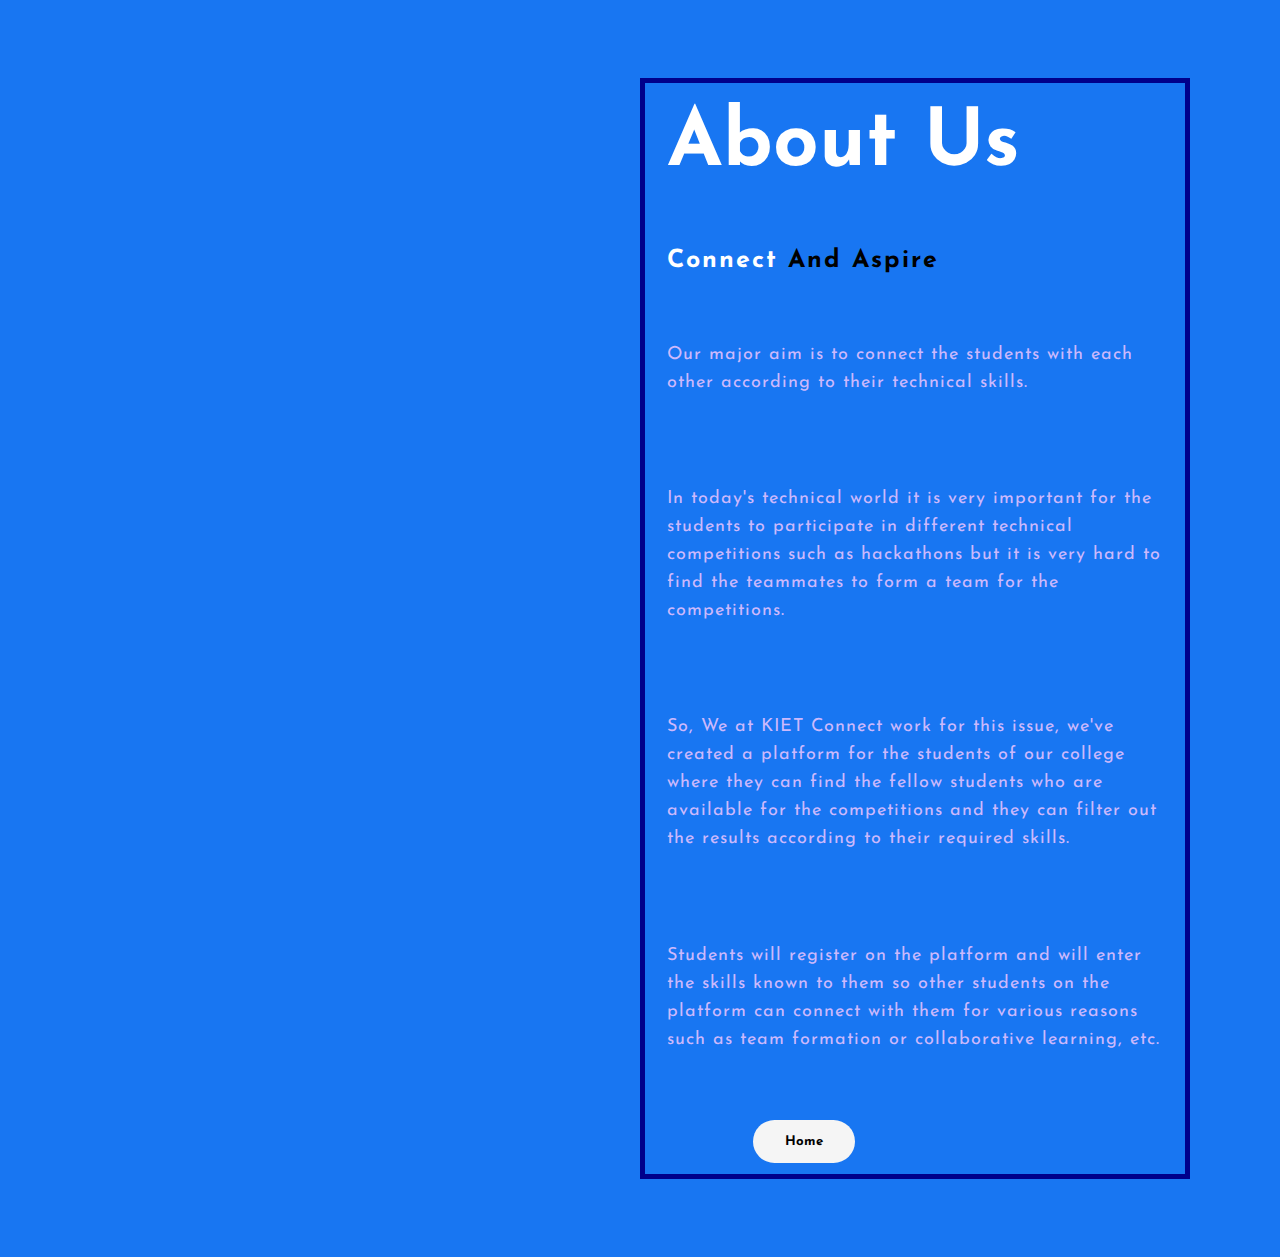
<file: About Us/index.html>
<!DOCTYPE html>
<html>
    <head>
        <title>About Us</title>
        <link rel="stylesheet" type="text/css" href="style.css">
        <link rel="preconnect" href="https://fonts.googleapis.com">
        <link rel="preconnect" href="https://fonts.gstatic.com" crossorigin>
        <link href="https://fonts.googleapis.com/css2?family=Josefin+sans:ital,wght@0,100;0,200;0,300;0,400;0,500;0,600;0,700;1,100;1,200;1,300;1,400;1,500;1,600;1,700&display=swap" rel="stylesheet">
    </head>
    <body>
        <section class="about">
            <div class="main">
                <iframe width="520" height="315" src="https://www.youtube.com/embed/7S0Ju3hy9P8?autoplay=1&mute=1&loop=1" title="YouTube video player" frameborder="0" allow="accelerometer; autoplay; clipboard-write; encrypted-media; gyroscope; picture-in-picture;" allowfullscreen></iframe>
                <div class="about-text">
                    <h1>About Us</h1>
                    <h5>Connect <span>and Aspire</span></h5>
                    <p>Our major aim is to connect the students with each other according to their technical skills.</p>

                        <p>In today's technical world it is very important for the students to participate in different technical competitions such as hackathons but it is very hard to find the teammates to form a team for the competitions.</p>
                        
                        <p>So, We at KIET Connect work for this issue, we've created a platform for the students of our college where they can find the fellow students who are available for the competitions and they can filter out the results according to their required skills.</p>
                        
                        <p>Students will register on the platform and will enter the skills known to them so other students on the platform can connect with them for various reasons such as team formation or collaborative learning, etc.</p>
                        <div class="b1">
                        <a href="#"><button type="button">
                        Home
                    </button></a>
                        </div>
                    
                </div>
            </div>
        </section>
    </body>
</html>
</file>
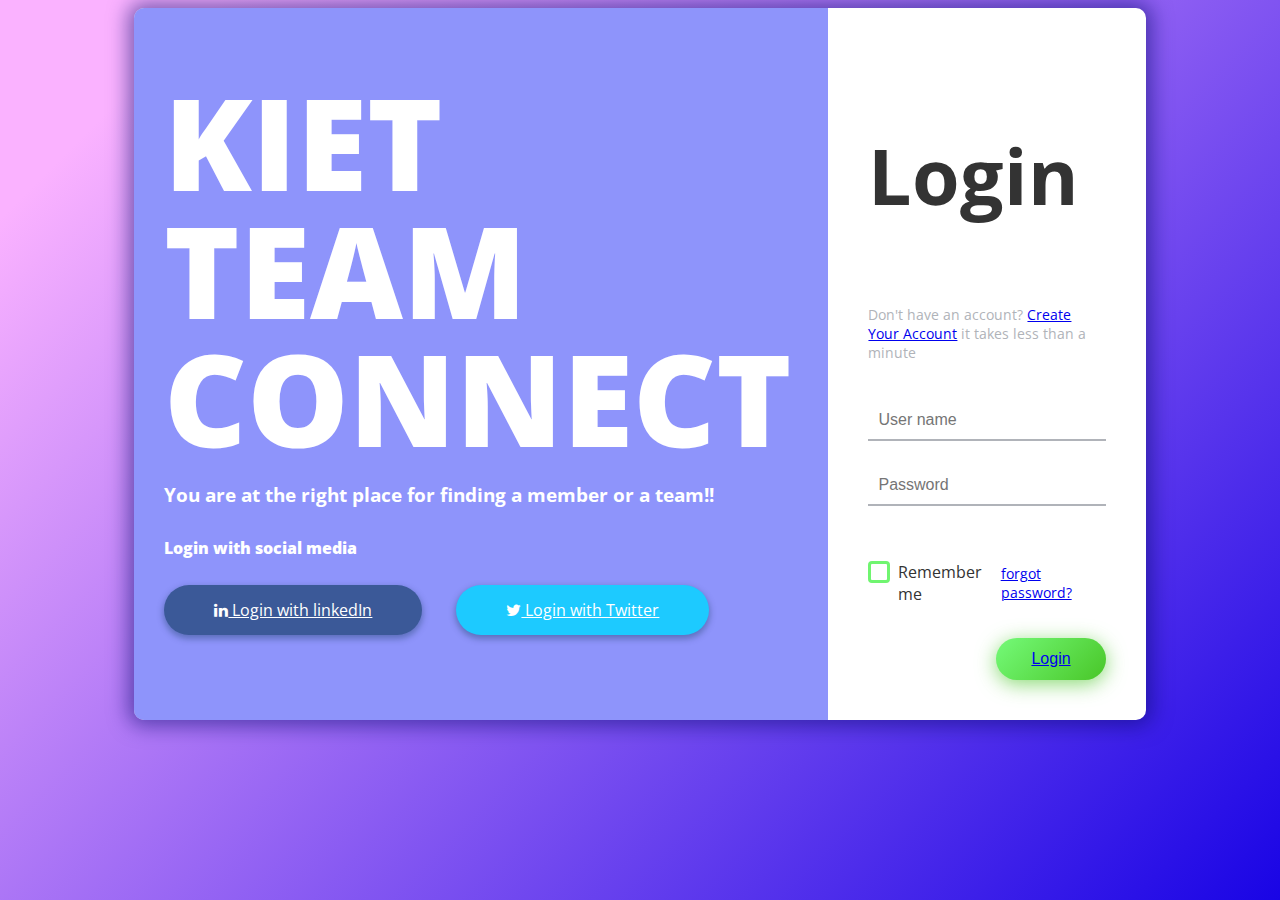
<file: Login page/index.html>
<!DOCTYPE html>
<html lang="en" >
<head>
  <meta charset="UTF-8">
  <title>Login Page in HTML with CSS Code Example</title>
  <link href="https://fonts.googleapis.com/css?family=Open+Sans" rel="stylesheet">


<link href="https://maxcdn.bootstrapcdn.com/font-awesome/4.7.0/css/font-awesome.min.css" rel="stylesheet" integrity="sha384-wvfXpqpZZVQGK6TAh5PVlGOfQNHSoD2xbE+QkPxCAFlNEevoEH3Sl0sibVcOQVnN" crossorigin="anonymous"><link rel="stylesheet" href="./style.css">

</head>
<body>
<div class="box-form">
	<div class="left">
		<div class="overlay">
		<h1 class="head">KIET TEAM CONNECT</h1>
		<h3>You are at the right place for finding a member or a team!!</h3>
		<span>
			<p>Login with social media</p>
			<a href="#"><i class="fa fa-linkedin" aria-hidden="true"></i> Login with linkedIn</a>
			<a href="#"><i class="fa fa-twitter" aria-hidden="true"></i> Login with Twitter</a>
		</span>
		</div>
	</div>
	
	
		<div class="right">
		<h5>Login</h5>
		<p>Don't have an account? <a href="#">Create Your Account</a> it takes less than a minute</p>
		<div class="inputs">
			<input type="text" placeholder="User name">
			<br>
			<input type="password" placeholder="Password">
		</div>
			
			<br><br>
			
		<div class="remember-me--forget-password">
	<label>
		<input type="checkbox" name="item" checked/>
		<span class="text-checkbox">Remember me</span>
	</label>
			<p><a href="#">forgot password?</a></p>
		</div>
			
			<br>
			<button>
			<a href="#">Login</a>
			</button>
	</div>
	
</div>
  
</body>
</html>
</file>
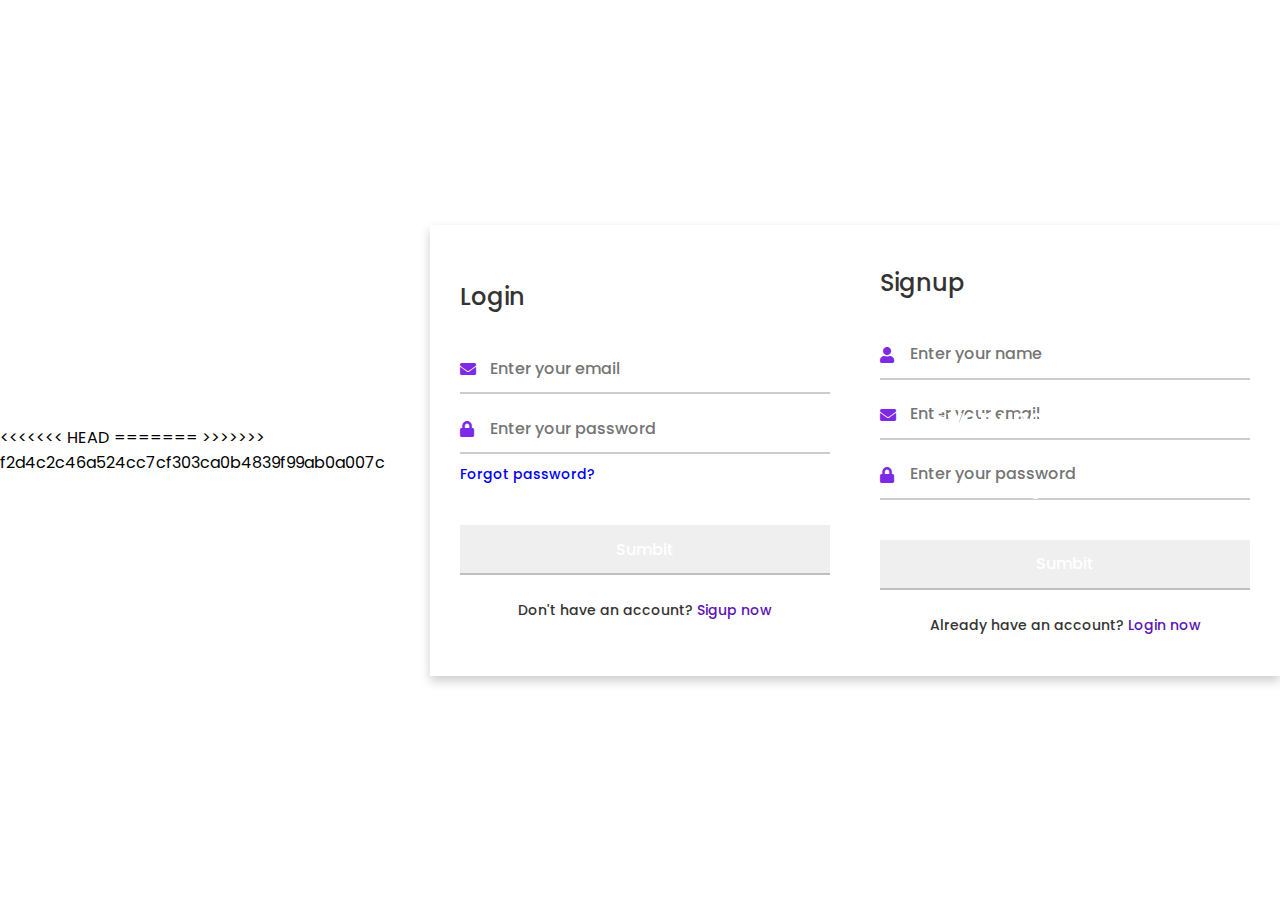
<file: Login-Register page/index.html>
<!DOCTYPE html>
<html lang="en" dir="ltr">
  <head>
    <meta charset="UTF-8">
<<<<<<< HEAD
    <!--<title> Login and Registration Form in HTML & CSS |-->
=======
    <!--<title> Login and Registration Form in HTML & CSS | CodingLab </title>-->
>>>>>>> f2d4c2c46a524cc7cf303ca0b4839f99ab0a007c
    <link rel="stylesheet" href="style.css">
    <!-- Fontawesome CDN Link -->
    <link rel="stylesheet" href="https://cdnjs.cloudflare.com/ajax/libs/font-awesome/5.15.3/css/all.min.css">
    <meta name="viewport" content="width=device-width, initial-scale=1.0">
   </head>
<body>
  <div class="container">
    <input type="checkbox" id="flip">
    <div class="cover">
      <div class="front">
        <!--<img src="images/frontImg.jpg" alt="">-->
        <div class="text">
          <span class="text-1">Every new friend is a <br> new adventure</span>
          <span class="text-2">Let's get connected</span>
        </div>
      </div>
      <div class="back">
        <!--<img class="backImg" src="images/backImg.jpg" alt="">-->
        <div class="text">
          <span class="text-1">Complete miles of journey <br> with one step</span>
          <span class="text-2">Let's get started</span>
        </div>
      </div>
    </div>
    <div class="forms">
        <div class="form-content">
          <div class="login-form">
            <div class="title">Login</div>
          <form action="#">
            <div class="input-boxes">
              <div class="input-box">
                <i class="fas fa-envelope"></i>
                <input type="text" placeholder="Enter your email" required>
              </div>
              <div class="input-box">
                <i class="fas fa-lock"></i>
                <input type="password" placeholder="Enter your password" required>
              </div>
              <div class="text"><a href="#">Forgot password?</a></div>
              <div class="button input-box">
                <input type="submit" value="Sumbit">
              </div>
              <div class="text sign-up-text">Don't have an account? <label for="flip">Sigup now</label></div>
            </div>
        </form>
      </div>
        <div class="signup-form">
          <div class="title">Signup</div>
        <form action="#">
            <div class="input-boxes">
              <div class="input-box">
                <i class="fas fa-user"></i>
                <input type="text" placeholder="Enter your name" required>
              </div>
              <div class="input-box">
                <i class="fas fa-envelope"></i>
                <input type="text" placeholder="Enter your email" required>
              </div>
              <div class="input-box">
                <i class="fas fa-lock"></i>
                <input type="password" placeholder="Enter your password" required>
              </div>
              <div class="button input-box">
                <input type="submit" value="Sumbit">
              </div>
              <div class="text sign-up-text">Already have an account? <label for="flip">Login now</label></div>
            </div>
      </form>
    </div>
    </div>
    </div>
  </div>
</body>
</html>
</file>
<file: About Us/style.css>
*{
    padding: 0;
    margin: 0;
    font-family: "Josefin Sans", sans-serif;
    box-sizing: border-box;
    background-color: #1876f2;
}
.about{
    width: 100%;
    padding: 78px 0px;
    background-color: #1876f2;
}
.about video{
    height: auto;
    width: 450px;
}
.about-text{
    width: 550px;
    border: 5px solid darkblue;
}
.main{
    width: 1130px;
    max-width: 95%;
    margin: 0 auto;
    display: flex;
    align-items: center;
    justify-content: space-around;

}
.about-text h1{
    color: white;
    font-size: 80px;
    text-transform: capitalize;
    margin-bottom: 20px;
    padding: 4%;

}
.about-text h5{
    color: white;
    font-size: 25px;
    text-transform: capitalize;
    margin-bottom: 25px;
    letter-spacing: 2px; 
    padding: 4%;   
}
span{
    color: black;
}
.about-text p{
    color: #fcfc;
    letter-spacing: 1px;
    line-height: 28px;
    font-size: 18px;
    margin-bottom: 45px;
    padding: 4%;
}
.b1{
    padding-left: 20%;
    padding-bottom: 2%;
}
button{
    background: whitesmoke;
    color: black;
    text-decoration: none;
    border: 2px solid transparent;
    font-weight: bold;
    padding: 13px 30px;
    border-radius: 30px;
}
</file>
<file: Login page/style.css>
body {
  background-image: linear-gradient(135deg, #FAB2FF 10%, #1904E5 100%);
  background-size: cover;
  background-repeat: no-repeat;
  background-attachment: fixed;
  font-family: "Open Sans", sans-serif;
  color: #333333;
}

.box-form {
  margin: 0 auto;
  width: 80%;
  background: #FFFFFF;
  border-radius: 10px;
  overflow: hidden;
  display: flex;
  flex: 1 1 100%;
  align-items: stretch;
  justify-content: space-between;
  box-shadow: 0 0 20px 6px #090b6f85;
}
@media (max-width: 980px) {
  .box-form {
    flex-flow: wrap;
    text-align: center;
    align-content: center;
    align-items: center;
  }
}
.box-form div {
  height: auto;
}
.box-form .left {
  color: #FFFFFF;
  background-size: cover;
  background-repeat: no-repeat;
  background-image: url("https://i.pinimg.com/736x/5d/73/ea/5d73eaabb25e3805de1f8cdea7df4a42--tumblr-backgrounds-iphone-phone-wallpapers-iphone-wallaper-tumblr.jpg");
  overflow: hidden;
}
.box-form .left .overlay {
  padding: 30px;
  width: 100%;
  height: 100%;
  background: #5961f9ad;
  overflow: hidden;
  box-sizing: border-box;
}
.box-form .left .overlay h1 {
  font-size: 10vmax;
  line-height: 1;
  font-weight: 900;
  margin-top: 40px;
  margin-bottom: 20px;
}
.box-form .left .overlay span p {
  margin-top: 30px;
  font-weight: 900;
}
.box-form .left .overlay span a {
  background: #3b5998;
  color: #FFFFFF;
  margin-top: 10px;
  padding: 14px 50px;
  border-radius: 100px;
  display: inline-block;
  box-shadow: 0 3px 6px 1px #042d4657;
}
.box-form .left .overlay span a:last-child {
  background: #1dcaff;
  margin-left: 30px;
}
.box-form .right {
  padding: 40px;
  overflow: hidden;
}
@media (max-width: 980px) {
  .box-form .right {
    width: 100%;
  }
}
.box-form .right h5 {
  font-size: 6vmax;
  line-height: 0;
}
.box-form .right p {
  font-size: 14px;
  color: #B0B3B9;
}
.box-form .right .inputs {
  overflow: hidden;
}
.box-form .right input {
  width: 100%;
  padding: 10px;
  margin-top: 25px;
  font-size: 16px;
  border: none;
  outline: none;
  border-bottom: 2px solid #B0B3B9;
}
.box-form .right .remember-me--forget-password {
  display: flex;
  justify-content: space-between;
  align-items: center;
}
.box-form .right .remember-me--forget-password input {
  margin: 0;
  margin-right: 7px;
  width: auto;
}
.box-form .right button {
  float: right;
  color: #fff;
  font-size: 16px;
  padding: 12px 35px;
  border-radius: 50px;
  display: inline-block;
  border: 0;
  outline: 0;
  box-shadow: 0px 4px 20px 0px #49c628a6;
  background-image: linear-gradient(135deg, #70F570 10%, #49C628 100%);
}

label {
  display: block;
  position: relative;
  margin-left: 30px;
}

label::before {
  content: ' \f00c';
  position: absolute;
  font-family: FontAwesome;
  background: transparent;
  border: 3px solid #70F570;
  border-radius: 4px;
  color: transparent;
  left: -30px;
  transition: all 0.2s linear;
}

label:hover::before {
  font-family: FontAwesome;
  content: ' \f00c';
  color: #fff;
  cursor: pointer;
  background: #70F570;
}

label:hover::before .text-checkbox {
  background: #70F570;
}

label span.text-checkbox {
  display: inline-block;
  height: auto;
  position: relative;
  cursor: pointer;
  transition: all 0.2s linear;
}

label input[type="checkbox"] {
  display: none;
}
</file>
<file: Login-Register page/style.css>
/* Google Font Link */
@import url('https://fonts.googleapis.com/css2?family=Poppins:wght@200;300;400;500;600;700&display=swap');
*{
  margin: 0;
  padding: 0;
  box-sizing: border-box;
  font-family: "Poppins" , sans-serif;
}
body{
  min-height: 100vh;
  display: flex;
  align-items: center;
  justify-content: center;
<<<<<<< HEAD
  background-color: #1876f2;
=======
  background: purple;
>>>>>>> f2d4c2c46a524cc7cf303ca0b4839f99ab0a007c
  padding: 30px;
}
.container{
  position: relative;
  max-width: 850px;
  width: 100%;
  background: #fff;
  padding: 40px 30px;
  box-shadow: 0 5px 10px rgba(0,0,0,0.2);
  perspective: 2700px;
}
.container .cover{
  position: absolute;
  top: 0;
  left: 50%;
  height: 100%;
  width: 50%;
  z-index: 98;
  transition: all 1s ease;
  transform-origin: left;
  transform-style: preserve-3d;
}
.container #flip:checked ~ .cover{
  transform: rotateY(-180deg);
}
 .container .cover .front,
 .container .cover .back{
  position: absolute;
  top: 0;
  left: 0;
  height: 100%;
  width: 100%;
}
.cover .back{
  transform: rotateY(180deg);
  backface-visibility: hidden;
}
.container .cover::before,
.container .cover::after{
  content: '';
  position: absolute;
  height: 100%;
  width: 100%;
<<<<<<< HEAD
  background: #1876f2;
=======
  background: #7d2ae8;
>>>>>>> f2d4c2c46a524cc7cf303ca0b4839f99ab0a007c
  opacity: 0.5;
  z-index: 12;
}
.container .cover::after{
  opacity: 0.3;
  transform: rotateY(180deg);
  backface-visibility: hidden;
}
.container .cover img{
  position: absolute;
  height: 100%;
  width: 100%;
  object-fit: cover;
  z-index: 10;
}
.container .cover .text{
  position: absolute;
  z-index: 130;
  height: 100%;
  width: 100%;
  display: flex;
  flex-direction: column;
  align-items: center;
  justify-content: center;
}
.cover .text .text-1,
.cover .text .text-2{
  font-size: 26px;
  font-weight: 600;
  color: #fff;
  text-align: center;
}
.cover .text .text-2{
  font-size: 15px;
  font-weight: 500;
}
.container .forms{
  height: 100%;
  width: 100%;
  background: #fff;
}
.container .form-content{
  display: flex;
  align-items: center;
  justify-content: space-between;
}
.form-content .login-form,
.form-content .signup-form{
  width: calc(100% / 2 - 25px);
}
.forms .form-content .title{
  position: relative;
  font-size: 24px;
  font-weight: 500;
  color: #333;
}
.forms .form-content .title:before{
  content: '';
  position: absolute;
  left: 0;
  bottom: 0;
  height: 3px;
  width: 25px;
<<<<<<< HEAD
  background: #1876f2;
=======
  background: #7d2ae8;
>>>>>>> f2d4c2c46a524cc7cf303ca0b4839f99ab0a007c
}
.forms .signup-form  .title:before{
  width: 20px;
}
.forms .form-content .input-boxes{
  margin-top: 30px;
}
.forms .form-content .input-box{
  display: flex;
  align-items: center;
  height: 50px;
  width: 100%;
  margin: 10px 0;
  position: relative;
}
.form-content .input-box input{
  height: 100%;
  width: 100%;
  outline: none;
  border: none;
  padding: 0 30px;
  font-size: 16px;
  font-weight: 500;
  border-bottom: 2px solid rgba(0,0,0,0.2);
  transition: all 0.3s ease;
}
.form-content .input-box input:focus,
.form-content .input-box input:valid{
<<<<<<< HEAD
  border-color: #1876f2;
}
.form-content .input-box i{
  position: absolute;
  color: #1876f2;
=======
  border-color: #7d2ae8;
}
.form-content .input-box i{
  position: absolute;
  color: #7d2ae8;
>>>>>>> f2d4c2c46a524cc7cf303ca0b4839f99ab0a007c
  font-size: 17px;
}
.forms .form-content .text{
  font-size: 14px;
  font-weight: 500;
  color: #333;
}
.forms .form-content .text a{
  text-decoration: none;
}
.forms .form-content .text a:hover{
  text-decoration: underline;
}
.forms .form-content .button{
  color: #fff;
  margin-top: 40px;
}
.forms .form-content .button input{
  color: #fff;
<<<<<<< HEAD
  background: #1876f2;
=======
  background: #7d2ae8;
>>>>>>> f2d4c2c46a524cc7cf303ca0b4839f99ab0a007c
  border-radius: 6px;
  padding: 0;
  cursor: pointer;
  transition: all 0.4s ease;
}
.forms .form-content .button input:hover{
<<<<<<< HEAD
  background:#1876f2;
}
.forms .form-content label{
  color: #1876f2;
=======
  background: #5b13b9;
}
.forms .form-content label{
  color: #5b13b9;
>>>>>>> f2d4c2c46a524cc7cf303ca0b4839f99ab0a007c
  cursor: pointer;
}
.forms .form-content label:hover{
  text-decoration: underline;
}
.forms .form-content .login-text,
.forms .form-content .sign-up-text{
  text-align: center;
  margin-top: 25px;
}
.container #flip{
  display: none;
}
@media (max-width: 730px) {
  .container .cover{
    display: none;
  }
  .form-content .login-form,
  .form-content .signup-form{
    width: 100%;
  }
  .form-content .signup-form{
    display: none;
  }
  .container #flip:checked ~ .forms .signup-form{
    display: block;
  }
  .container #flip:checked ~ .forms .login-form{
    display: none;
  }
}
</file>
